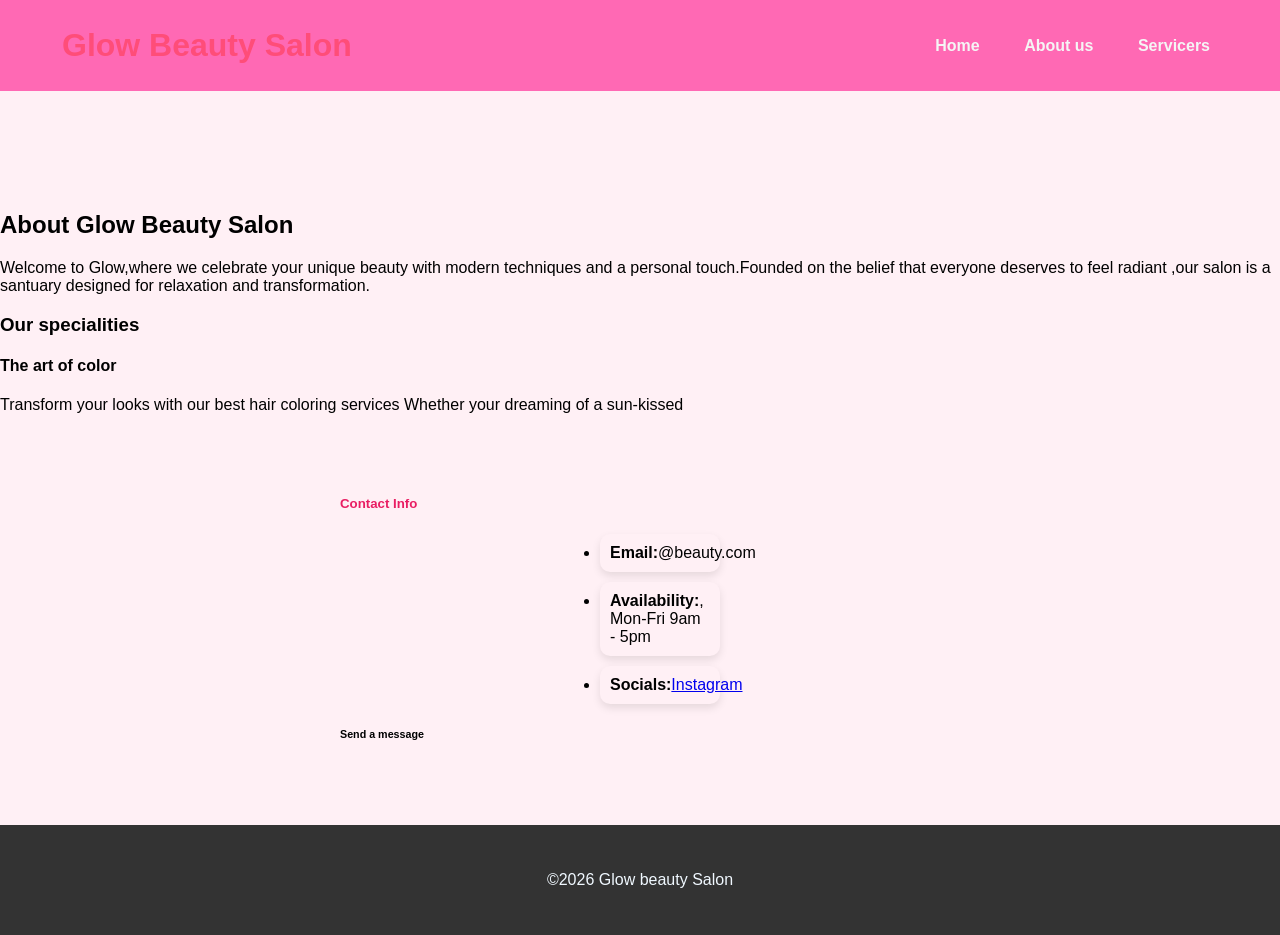
<file: about.html>
<!DOCTYPE html>
<html lang="en">
<head>
    
    <title>About</title>
    <link rel="stylesheet" href="style.css">
</head>
<body>
    <header class="navbar">
     <h1 class="logo">Glow Beauty Salon</h1>  
     <nav>
        <a href="index.html">Home</a>
        <a href="about.html">About us</a>
        <a href="sercvices">Servicers</a>
     </nav> 
    </header>
    <section class="about-section">
        <div class="container"></div>
        <h2>About Glow Beauty Salon</h2>
        <p class="intro-text">Welcome to Glow,where we celebrate your unique beauty with modern techniques and a personal touch.Founded on the belief that everyone deserves to feel radiant ,our salon is a santuary designed for relaxation and transformation.</p>

        <div class="about-content">
            <h3>Our specialities</h3>

            <div class="special-item">
                <h4>The art of color</h4>
                <p>Transform your looks with our best hair coloring services Whether your dreaming of a sun-kissed </p>
            </div>
        </div>
    </section>
    <div class="container">
    <section id="contact">
        <h5>Contact Info</h5>
        <ul class="contact-list">
            <li><strong>Email:</strong>@beauty.com</li>
            <li><strong>Availability:</strong>, Mon-Fri 9am - 5pm</li>
            <li><strong>Socials:</strong><a href="#">Instagram</a></li>
        </ul>

        <h6>Send a message</h6>
    </section>
    </div>
    <footer>
        <p>©2026 Glow beauty Salon</p>
    </footer>
    

<script src="sript.js"></script>
</body>

</html>
</file>
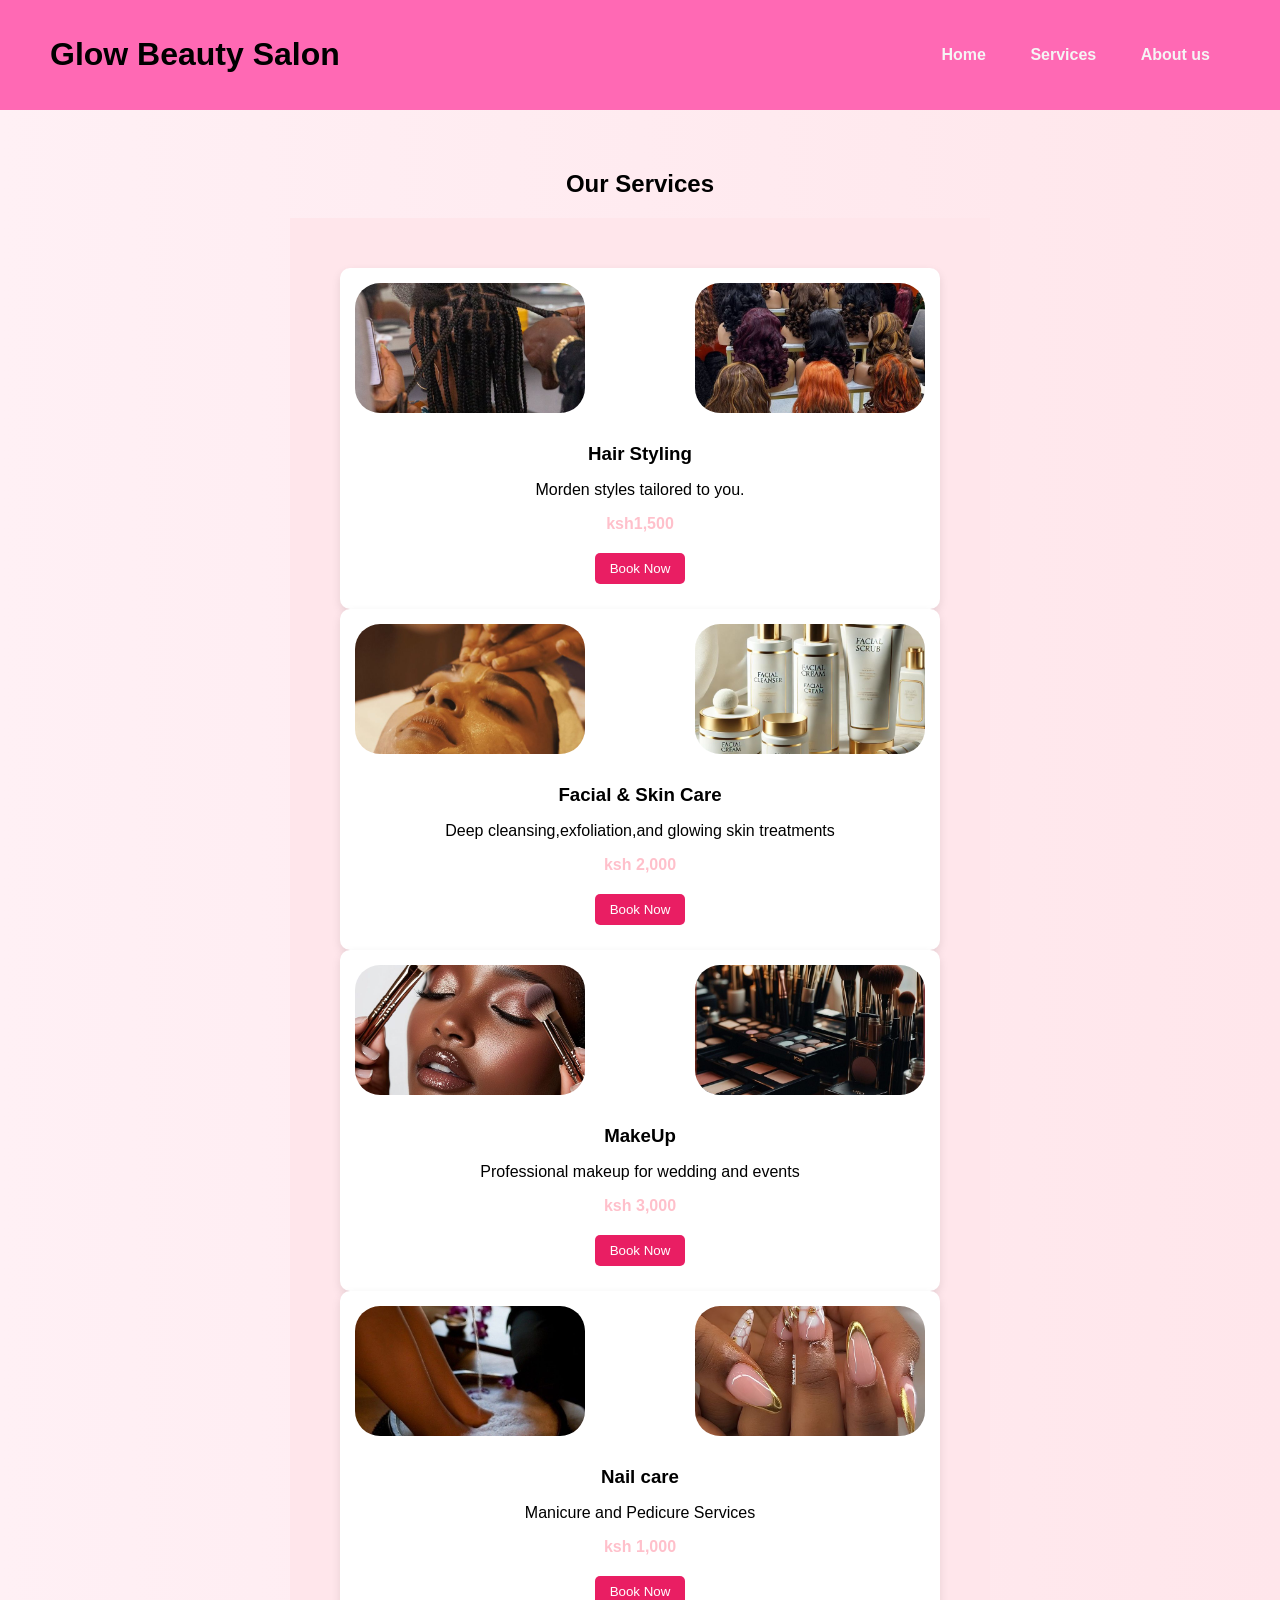
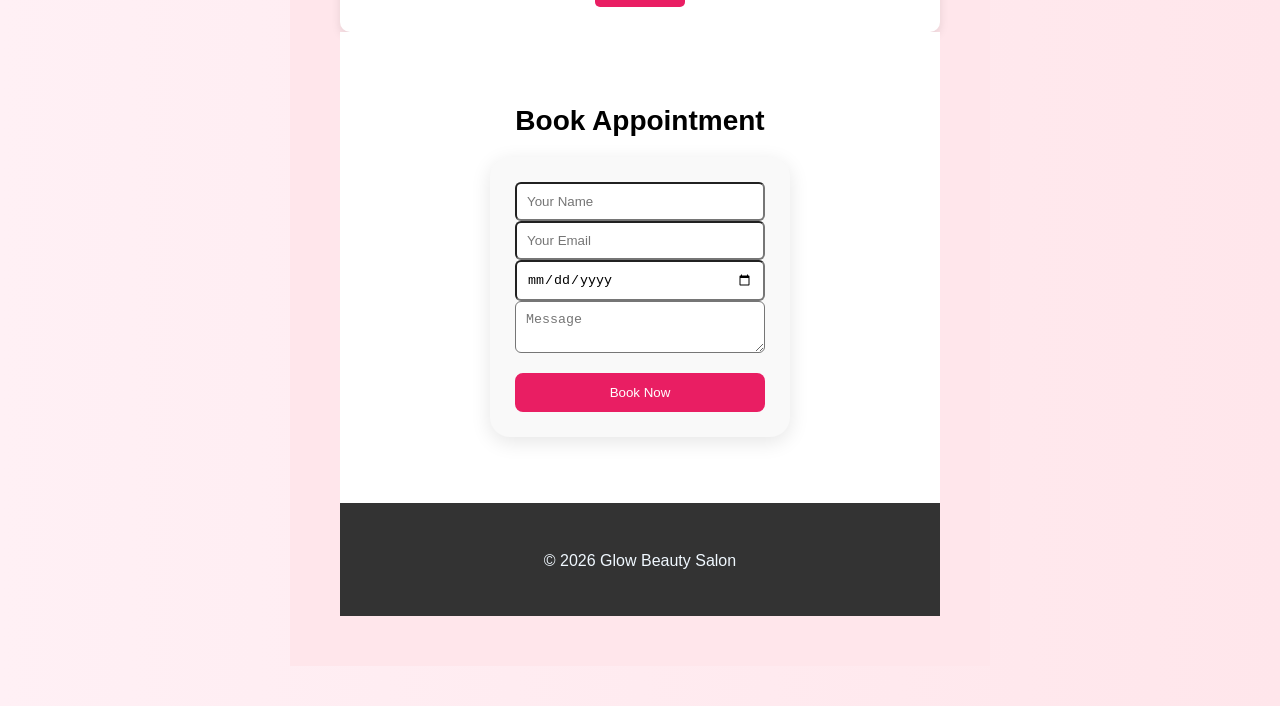
<file: services .html>
<!DOCTYPE html>
<html lang="en">
<head>
    
    <title>Services</title>
    <link rel="stylesheet" href="style.css">

</head>
<body>
    <header class="navbar">
        <h1>Glow Beauty Salon</h1>
        <nav>
            <a href="index.html">Home</a>
            <a href="services .html">Services</a>
            <a href="about.html">About us</a>
        </nav>
    </header>
    <div class="services">
        <h2>Our Services </h2>
        <div class="services-container">
        
        <div class="service-card">
            <div class="image-row">
            
            <img src="download (5).jpg" alt="image5">
            <img src="download(1).jpg" alt="image1">
            </div>
            
            <h3>Hair Styling</h3>
            <p>Morden styles tailored to you.</p>
            <P class="price"> ksh1,500</P>
            <button>Book Now</button>
        </div>
        <!-- service2 -->

        <div class="service-card">
            <div class="image-row">
            
            <img src="download(11).jpg" alt="image11">
            <img src="download(13).jpg" alt="image13">
            </div>
            <h3>Facial & Skin Care</h3>
            <p>Deep cleansing,exfoliation,and glowing skin treatments</p>
            <p class="price">ksh 2,000</p>
            <button>Book Now</button>
        
        </div>
        <!-- service3 -->
          <div class="service-card">
            <div class="image-row">
         
            <img src="download(7).jpg" alt="image7">
            <img src="download(8).jpg" alt="image8">
            </div>
         
         
            <h3>MakeUp</h3>
            <p>Professional makeup for wedding and events</p>
            <p class="price">ksh 3,000</p>
            <button>Book Now</button>

         </div>

         <!-- service4 -->
          <div class="service-card">
            <div class="image-row">
             
            <img src="download(9).jpg" alt="image9">
            <img src="download(10).jpg" alt="image10">
            </div>
            
            
            <h3>Nail care</h3>
            <p>Manicure and Pedicure Services</p>
            <p class="price">ksh 1,000</p>
            <button>Book Now</button>
        
          
    </div>
    </section>

    <section class="contact-section">
        <h2>Book Appointment</h2>
        <form class="booking-form" >
            <input type="text" class="name" placeholder="Your Name" required>
            <input type="email" class="email" placeholder="Your Email" required>
            <input type="date" class="date" required>
            <textarea class="message" placeholder="Message"></textarea>
            <button type="submit" class="book-btn">Book Now </button>

        </form>
        <p class="successMessage"></p>
    </section>
    <footer>
        <h3></h3>
        <p>© 2026 Glow Beauty Salon</p>
    </footer>
    
    

<script src="sript.js"></script>
</body>
</html>
</file>
<file: style.css>
body{
    background: #fff0f5;
    font-family: Arial, Helvetica, sans-serif;
    margin: 0;
}
/* top bar */
.top-bar{
    text-align: center;
    padding: 10px;
    color: white;
    background: linear-gradient(to right,#ff758c);
}
header{
    padding: 10px 0;
    background: #ff69b4;
    align-items: center;
    margin-bottom: 0;
    padding-bottom: 0cap;
    align-items: center;
    

}
.navbar{
    display:flex;
    justify-content: space-between;
    align-items: center;
    padding: 15px 50px;
}
 .navbar nav a{
    margin: 20px;
    font-weight: bold;
    text-decoration: none;
    color:whitesmoke;

}
.logo{
    color: #ff4d79;
    padding: 12px;
    margin: 0%;
    

}
.logo-img{
    height:40px;
    width: auto;
    border-radius: 50%;
    transition: 0.3s ease;


}
.btn{
    background: #ff4d79;
    color: white;
    border-radius: 25px;
    padding: 10px 20 px;

}
.btn-outline{
    padding: 10px 20px;
    background: transparent;
    border-radius: 25px;
    border: 2px solid #ff4d79;
}
/* hero */
.hero{
    display: grid;
    padding: 2px;
    background: #ffe6eb;
}
.hero-text{
    flex:1 ;
    font-size:bold;
}
.hero-image img{
    width: 100px;
    border-radius: 15px;
    padding: 11px;
    text-align: center;
    image-rendering: auto;


}
 /* services */
 .services{
    padding: 40px;
    text-align: center;
    background: linear-gradient(to right,#fff0f5,#ffe6eb);

 }
 .service-cards{
    display: flex;
    justify-content: center;
    flex-wrap: wrap;
    gap:20px;
    margin-top: 10px;
 }
 .card{
    width:250px;
    background: #ffe6eb;
    overflow: hidden;
    padding: 15px;
    border-radius: 15px;
    box-shadow: 0 5px 15px rgba(0,0,0,0.1);
    text-align: center;
    transition: all 0.3s ease;
 }
 .card h3{
    font-size: 18px;
    color:#333;
    margin-top: 15px;

 }
 .card p{
    font-size: 14px;
    color:gray;
    padding: 0 10px 20px;
 }
 .card img{
    width: 100%;
    border-radius: 10px;
    object-fit: cover;
 }
 .card:hover{
    transform: translateY(-10px);
    box-shadow: O 15px 30px rgba(0,0,0,0.15);
 }
 .badge{
    position: absolute;
    color:white;
    padding: 8px;
    background: #ff4d79;
    top:10px;
    left:10px;
    border-radius: 50%;
 }





ul li{
    background: #fff0f5;
    padding: 10px;
    width: 100px;
    border-radius: 10px;
    box-shadow: 0 4px 8px rgba(0,0,0,0.1);
    margin: 10px auto;




}
/* form */
form{
    display: flex;
    width: 250px;
    margin: auto;
    flex-direction: column;

}
input, textarea{
    margin: 10px,0;
    padding:10px;
    border-radius: 6px;

}
button{
    background: #e91e63;
    color:white;
    border:none;
    padding:12px;
    border-radius: 8px;
    cursor:pointer;
    margin-top: 20px;

}
button:hover{
    background-color:#c2185b ;
}
/* footer */
footer{
background:#333;
color:aliceblue;
padding:30px;
text-align: center;
clear:both;
}
.service-card{
    background-color: #fff;
    text-align: center;
    border-radius: 10px;
    box-shadow: 0 4px 10px rgba(0,0,0,0.1);
    padding-bottom: 25px;

}


.service-card img{
    width:50%;
    border-radius: 10px;
    object-fit: cover;
    padding: 15px;
    height: 250px;
}
.service-card h3{
    margin: 15px 0 5px;

}
.image-row{
    display:flex;
    gap: 80px;

}
.image-row img{
    width: 80%;
    object-fit: cover;
    border-radius: 40px;
    height: 130px;
}
.price{
    color:pink;
    font-weight: bold;
    margin:10px 0;

}
.service-card button{
    margin-top: 10px;
    padding: 8px 15px ;
    border:none;
    color:white;
    border-radius: 5px;

}


.services-container{
    display:inline-block;
    grid-template-columns:repeat(auto-fit,minmax(250px,1fr)) ;
    gap: 25px;
    justify-content:center;
    padding: 50px;
    background-color:#ffe6eb ;
    max-width: 600px;
    margin: auto;
    width: 100%;

}
.contact-section{
    background: #fff;
    padding:50px 20px;
    text-align:center;
}
.contact-section h2{
    margin-bottom: 20px;
    font-size: 28px;
    
}
/* form box */
.booking-form{
    max-width: 400px;
    margin:auto;
    background: #f9f9f9;
    padding: 25px;
    border-radius: 20px;
    box-shadow: 0 5px 20px rgba(0,0,0,0.1);
    margin-top: 20px;
}
.booking-form:hover{
    background: #c2185b;
}
.container{
    max-width: 600px;
    padding:20px;
    font-family: sans-serif;
    margin: 40px auto;
}
h5{
    color:#e91e63;
}
.contact- form{
    display:flex;
    gap:15px;
}
</file>
